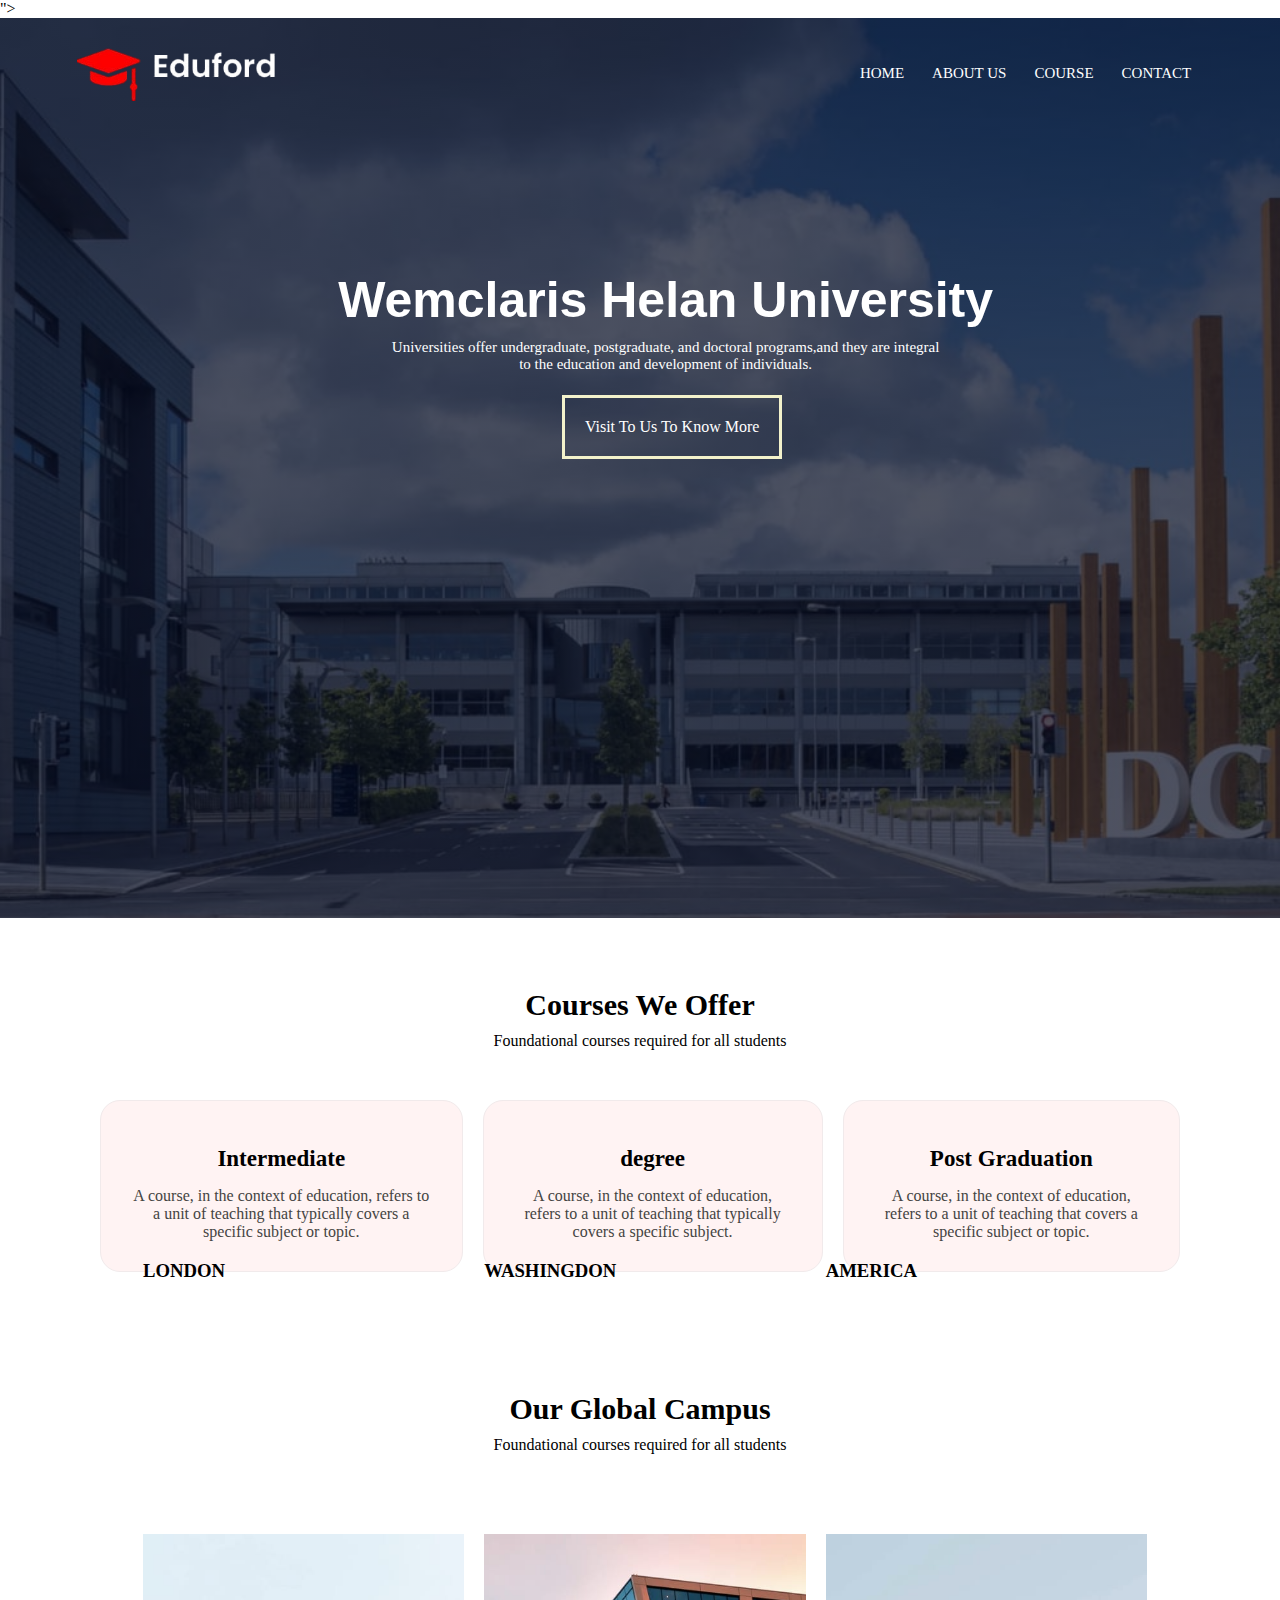
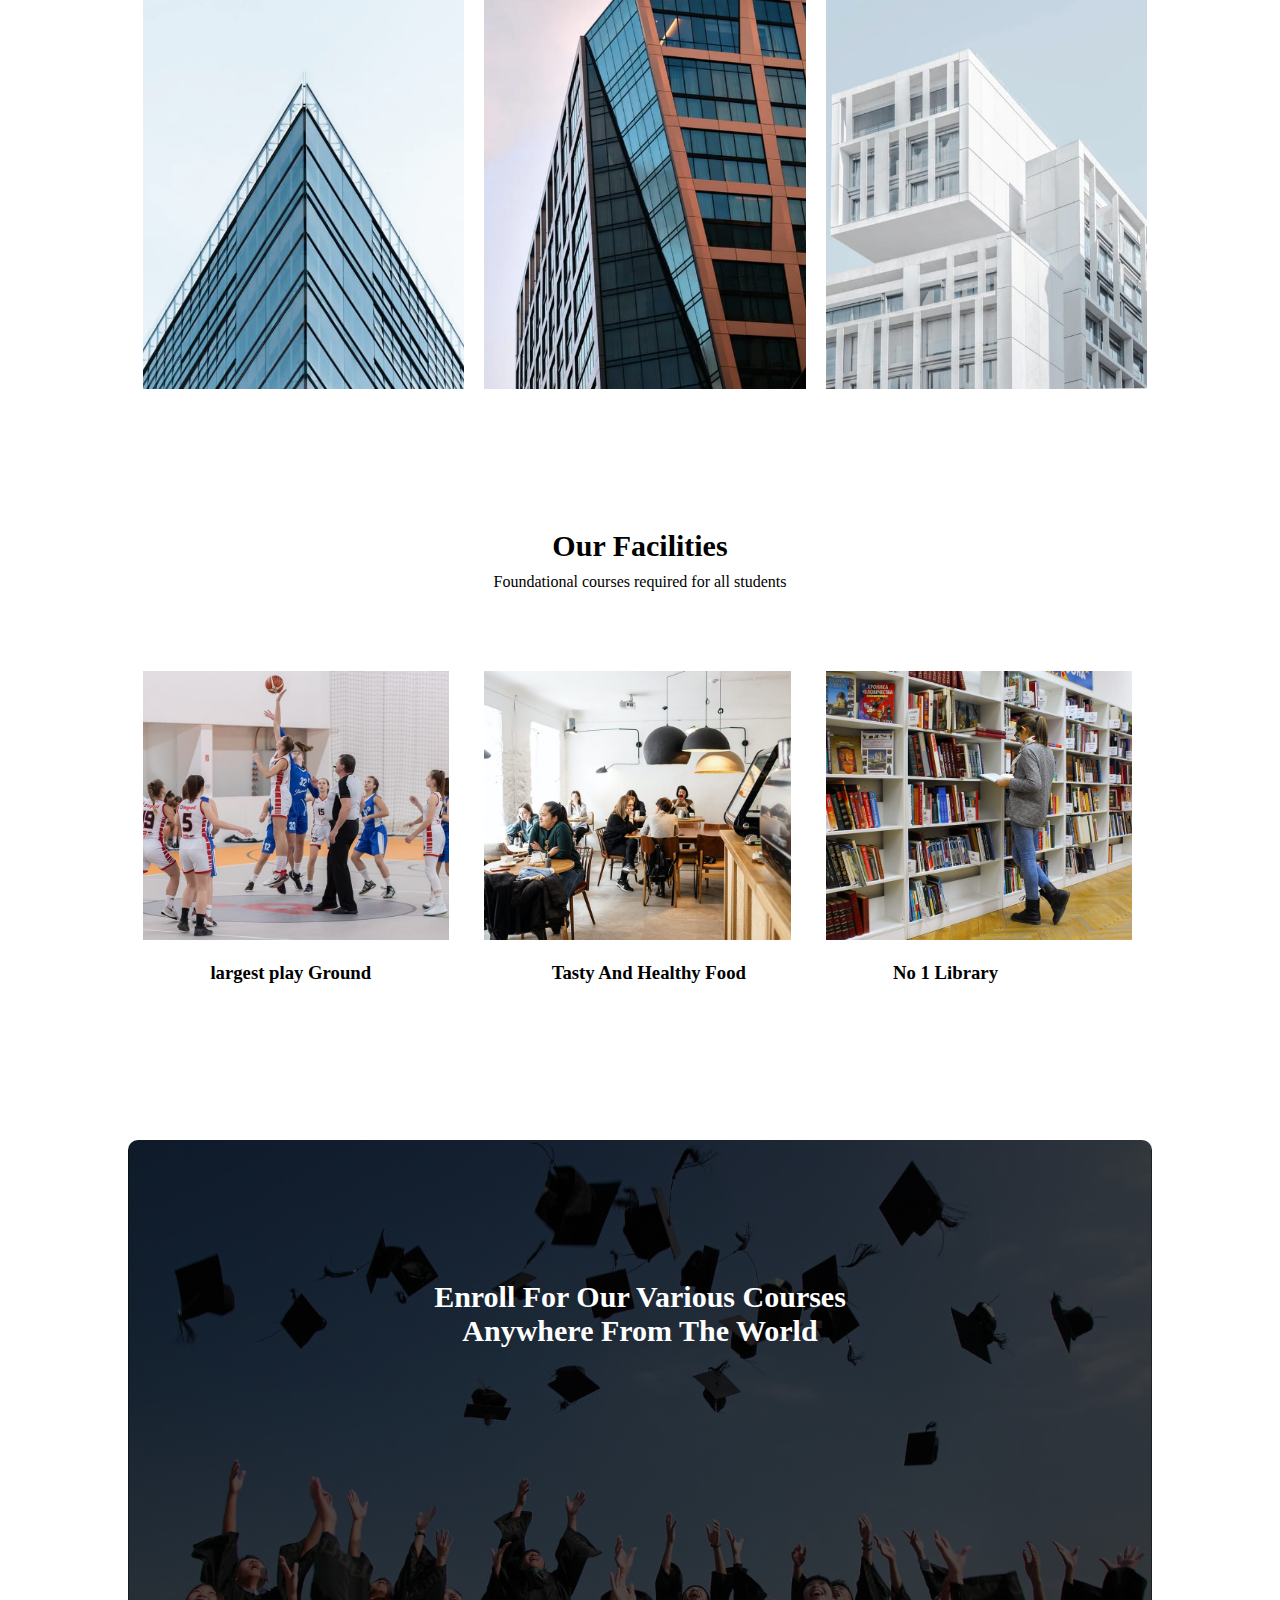
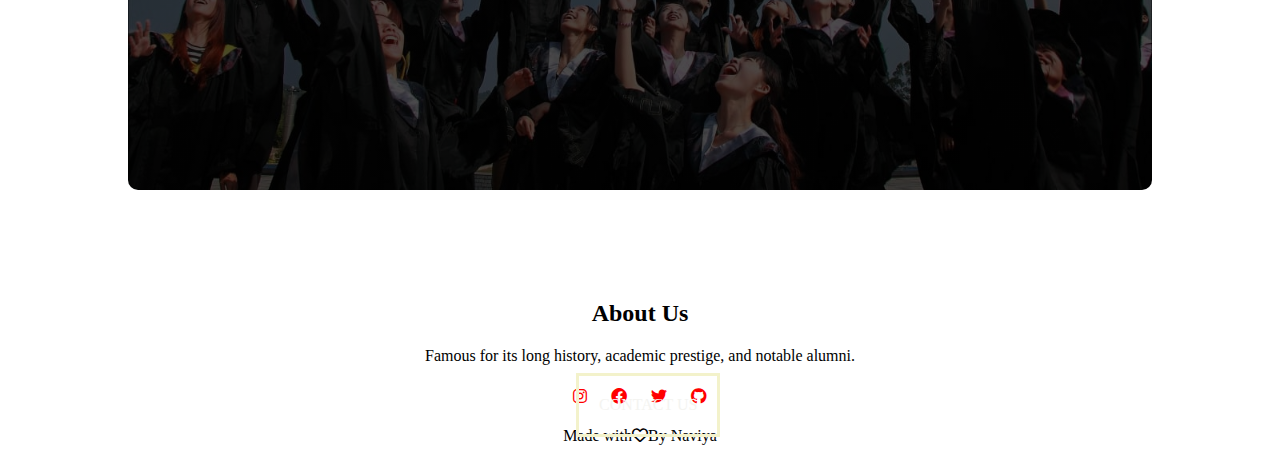
<file: index.html>
<!DOCTYPE html>
<html lang="en">
<head>
    <meta charset="UTF-8">
    <meta name="viewport" content="width=device-width, initial-scale=1.0">
    <title>University website</title>
    <link rel="stylesheet" href="style.css">
    <link rel="stylesheet" href="https://cdnjs.cloudflare.com/ajax/libs/font-awesome/6.0.0-beta3/css/all.min.css">
    ">
</head>
<body>
    <section class="header">
       <nav>
        <a href="index.html"><img src="logoo.png"></a>
        <div class="navlink">
            <ul>
                <li><a href="index.html">HOME</a></li>
                <li><a href="about.html">ABOUT US</a></li>
                <li><a href="course.html">COURSE</a></li>
                <li><a href="contact.html">CONTACT</a></li>
            </ul>
        </div>
       </nav>
       <div class="text">
        <h1>Wemclaris Helan University</h1>
        <p>Universities offer undergraduate, postgraduate, and doctoral programs,and they are integral<br> to the education and development of individuals.</p>
       <a href="" class="hero">Visit To Us To Know More</a>
    </div>
    </section>

    <!-- --------for couse------- -->

<section class="course">
    <h1>Courses We Offer</h1>
    <p>Foundational courses required for all students</p>
    <div class="coloumn">
<div class="row">
    <h3>Intermediate</h3>
    <p>A course, in the context of education, refers to a unit of teaching that typically covers a specific subject or topic. </p>
</div>
<div class="row">
    <h3>degree</h3>
    <p>A course, in the context of education, refers to a unit of teaching that typically covers a specific subject. </p>
</div>
<div class="row">
    <h3>Post Graduation</h3>
    <p>A course, in the context of education, refers to a unit of teaching that  covers a specific subject or topic.</p>
</div>

</div>
</section>

<!-- ----------campu----- -->

<section class="campus">
    <h1>Our Global Campus</h1>
    <p>Foundational courses required for all students</p>
     <div class="camp-row">
        <div class="camp-col">
             <img src="12.jpg"> 
             <div class="layer">
                <h3>LONDON</h3>
             </div>
        </div>

        <div class="camp-col">
            <img src="13.jpg"> 
            <div class="layer">
               <h3>WASHINGDON</h3>
            </div>
       </div>

       <div class="camp-col">
        <img src="17.jpg"> 
        <div class="layer">
           <h3>AMERICA</h3>
        </div>
   </div>

    </div>
</section>

<!-- ----------------------------facilities-------------------------------- -->

<section class="facilities">
    
            <h1>Our Facilities</h1>
            <p>Foundational courses required for all students</p>
            <div class="rec-row">
            <div class="sec-col">
                <img src="7.jpg">
                <div class="hd">
                <h3>largest play Ground</h3><br>

            </div>
            </div>
            <div class="sec-col">
                <img src="8.jpg">
                <div class="hd">
                    <h3>Tasty And Healthy Food</h3></div>
            </div>
            <div class="sec-col">
                <img src="10.jpg">
                <div class="hd">
                    <h3>No 1 Library</h3></div>
            </div>

        </div>
</section>


<!-- ------------------------------------call to actn----------------------------------- -->
<section class="cta">
    <h1>Enroll For Our Various Courses<br>Anywhere From The World</h1>
    <a href="" class="heroo">CONTACT US</a>
</section>
 
<!-- -----------------------------------------about--------------------------------- -->
<div class="about">
    <h2>About Us</h2>
    <p>Famous for its long history, academic prestige, and notable alumni.</p>
</div>

<!-- ----------------------------------------------icon---------------------- -->
<div class="icon">
    <i class="fa-brands fa-instagram"></i>
    <i class="fa-brands fa-facebook"></i>
    <i class="fa-brands fa-twitter"></i>
    <i class="fa-brands fa-github"></i>

    <p>Made with<i class="fa-regular fa-heart"></i>By Naviya</p>
</div>

</body>
</html>
</file>
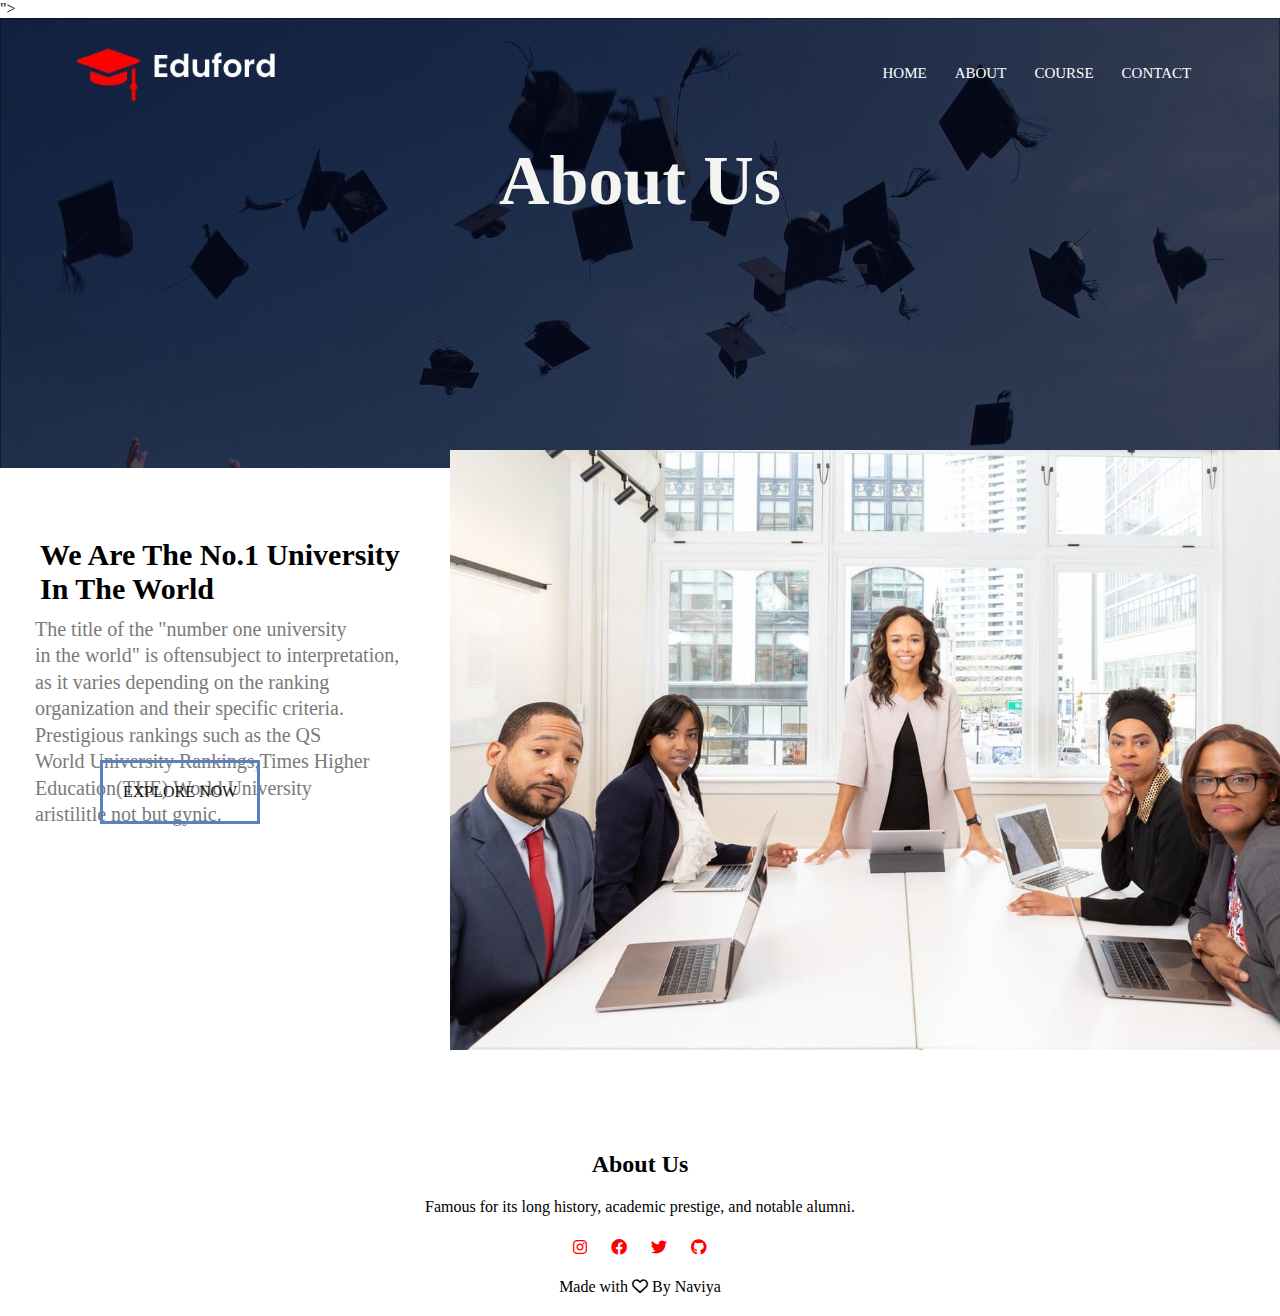
<file: about.html>
<!DOCTYPE html>
<html lang="en">
<head>
    <meta charset="UTF-8">
    <meta name="viewport" content="width=device-width, initial-scale=1.0">
    <title>Home</title>
    <link rel="stylesheet" href="style.css">
    <link rel="stylesheet" href="https://cdnjs.cloudflare.com/ajax/libs/font-awesome/6.0.0-beta3/css/all.min.css">
    ">
</head>
<body>
    <section class="subheader">
       <nav>
        <a href="index.html"><img src="logoo.png"></a>
        <div class="navlink">
            <ul>
                <li><a href="index.html">HOME</a></li>
                <li><a href="about.html">ABOUT</a></li>
                <li><a href="course.html">COURSE</a></li>
                <!-- <li><a href="">BLOG</a></li> -->
                <li><a href="contact.html">CONTACT</a></li>
            </ul>
        </div>
       </nav>
    <h1>About Us</h1>
    </section>
<section class="abt">
    <div class="abtt">
    <h1>We Are The No.1 University<br>In The World</h1>
    <p>The title of the "number one university <br>in the world" is oftensubject to interpretation,<br>
         as it varies depending on the ranking <br>organization and their specific criteria.<br>Prestigious rankings 
         such as the QS<br> World University Rankings,Times Higher <br>Education(THE) World University<br> aristilitle not but gynic.</p>
         <a href="">EXPLORE NOW</a>
        </div>
    <div class="img">
     <img src="2.jpg">
    </div>
   
</section>



 
<!-- -----------------------------------------about--------------------------------- -->
<div class="about">
    <h2>About Us</h2>
    <p>Famous for its long history, academic prestige, and notable alumni.</p>
</div>

<!-- ----------------------------------------------icon---------------------- -->
<div class="icon">
    <i class="fa-brands fa-instagram"></i>
    <i class="fa-brands fa-facebook"></i>
    <i class="fa-brands fa-twitter"></i>
    <i class="fa-brands fa-github"></i>

    <p>Made with <i class="fa-regular fa-heart"></i> By Naviya</p>
</div>

</body>
</html>
</file>
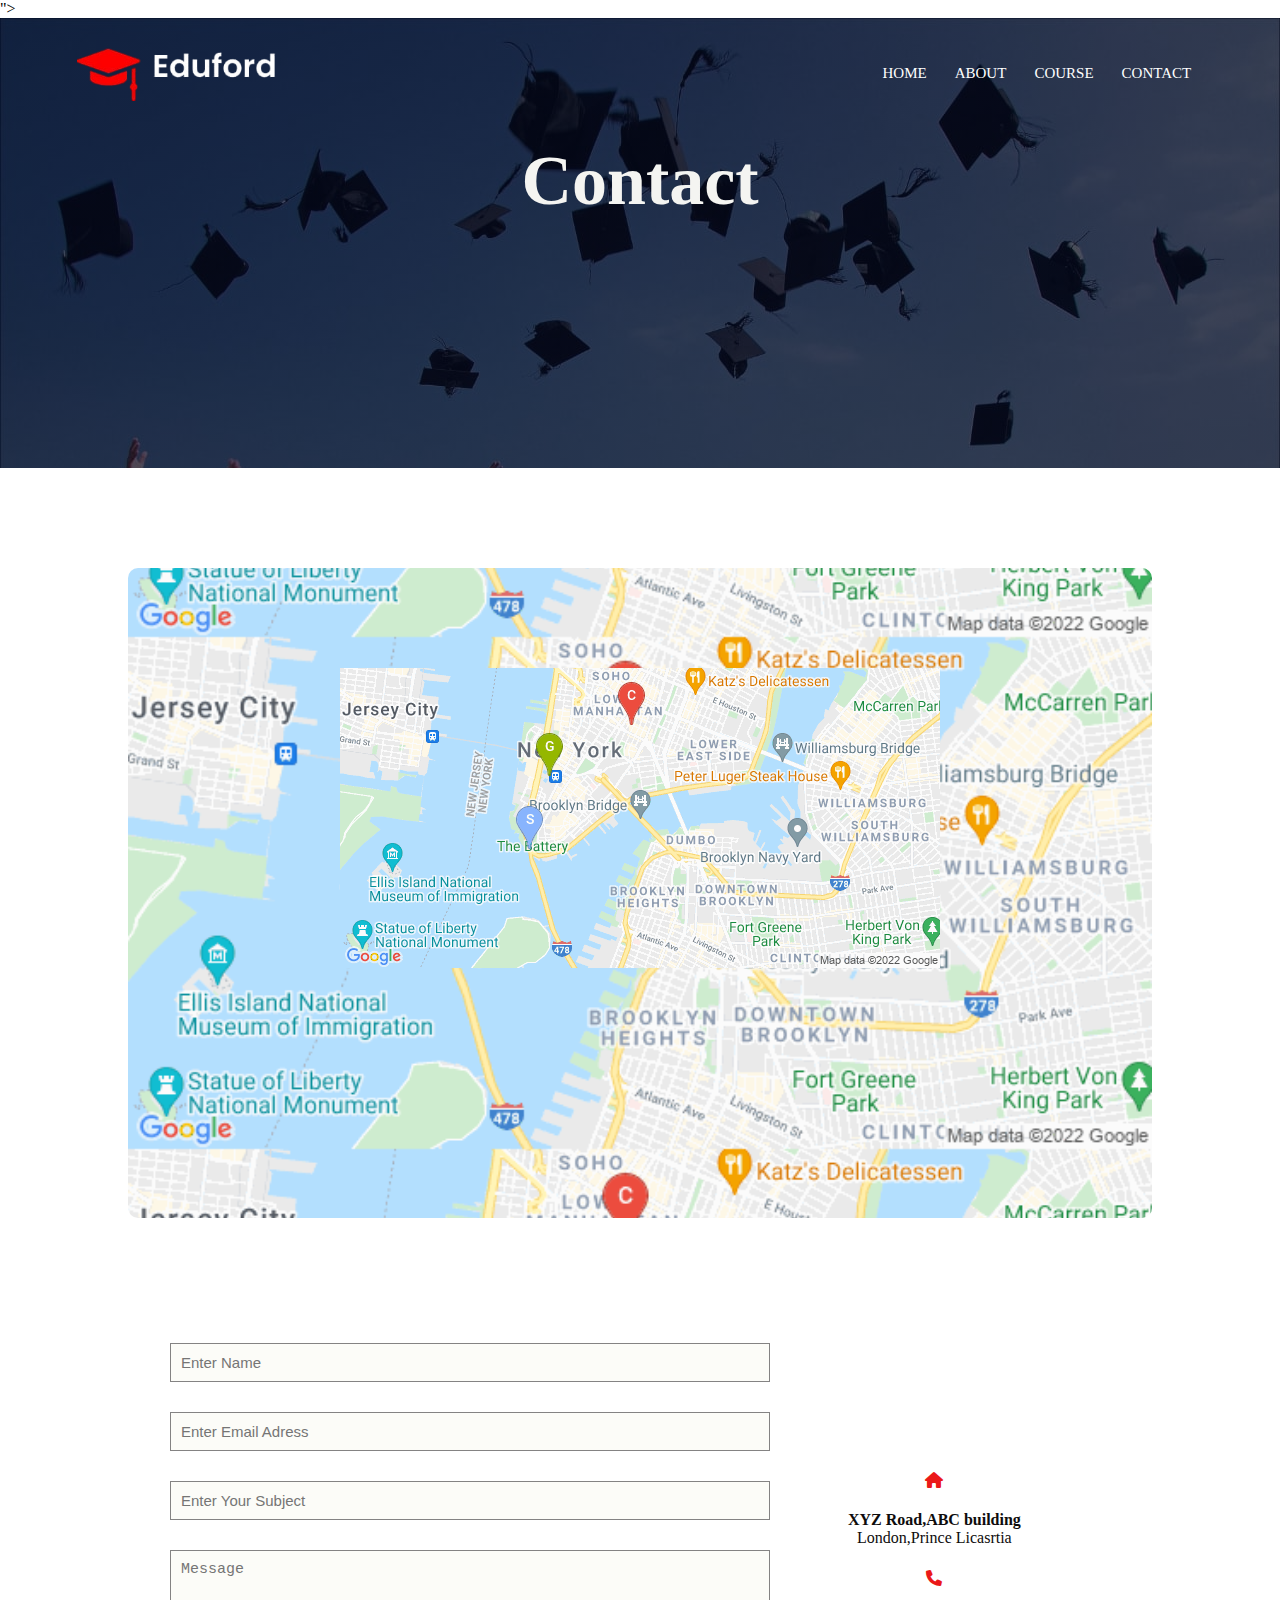
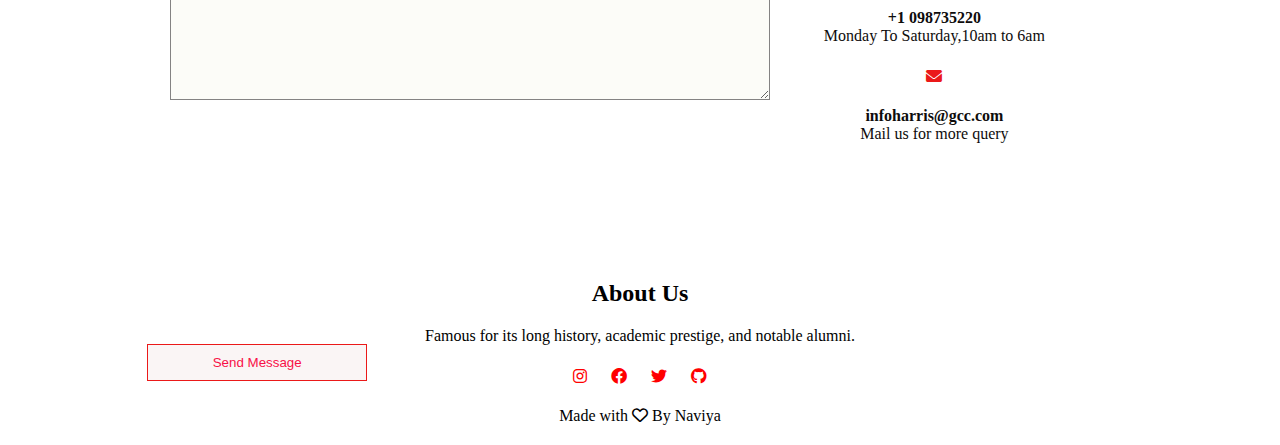
<file: contact.html>
<!DOCTYPE html>
<html lang="en">
<head>
    <meta charset="UTF-8">
    <meta name="viewport" content="width=device-width, initial-scale=1.0">
    <title>Courses</title>
    <link rel="stylesheet" href="style.css">
    <link rel="stylesheet" href="https://cdnjs.cloudflare.com/ajax/libs/font-awesome/6.0.0-beta3/css/all.min.css">
    ">
</head>
<body>
    <section class="subheader">
       <nav>
        <a href="index.html"><img src="logoo.png"></a>
        <div class="navlink">
            <ul>
                <li><a href="index.html">HOME</a></li>
                <li><a href="about.html">ABOUT</a></li>
                <li><a href="course.html">COURSE</a></li>
                <!-- <li><a href="">BLOG</a></li> -->
                <li><a href="contact.html">CONTACT</a></li>
            </ul>
        </div>
       </nav>
    <h1>Contact</h1>
    </section>

<div class="map">
    <img src="map.png">
</div>










    <div class="comment-boxx">
        <form class="comment-formm">
            <input type="text" placeholder="Enter Name">
            <input type="Email" placeholder="Enter Email Adress">
            <input type="Subject" placeholder="Enter Your Subject">

            <textarea row="10cm" placeholder="Message" required></textarea>
            <button type="submit" class="pres-butt">Send Message</button>
        </form>
</div>
<!-- ------------------------------------------------------------------------------------ -->

<div class="iconn">
    <i class="fa-solid fa-house"></i>
    <span>
        <h4>XYZ Road,ABC building</h4>
        <p>London,Prince Licasrtia </p>
    </span>
    <i class="fa-solid fa-phone"></i>
    <span>
        <h4>+1 098735220</h4>
        <p>Monday To Saturday,10am to 6am </p>
    </span>
    <i class="fa-solid fa-envelope"></i>
    <span>
        <h4>infoharris@gcc.com</h4>
        <p>Mail us for more query </p>
    </span>
   
</div>





<!-- -----------------------------------------about--------------------------------- -->
<div class="about">
    <h2>About Us</h2>
    <p>Famous for its long history, academic prestige, and notable alumni.</p>
</div>

<!-- ----------------------------------------------icon---------------------- -->
<div class="icon">
    <i class="fa-brands fa-instagram"></i>
    <i class="fa-brands fa-facebook"></i>
    <i class="fa-brands fa-twitter"></i>
    <i class="fa-brands fa-github"></i>

    <p>Made with <i class="fa-regular fa-heart"></i> By Naviya</p>
</div>

</body>
</html>
</file>
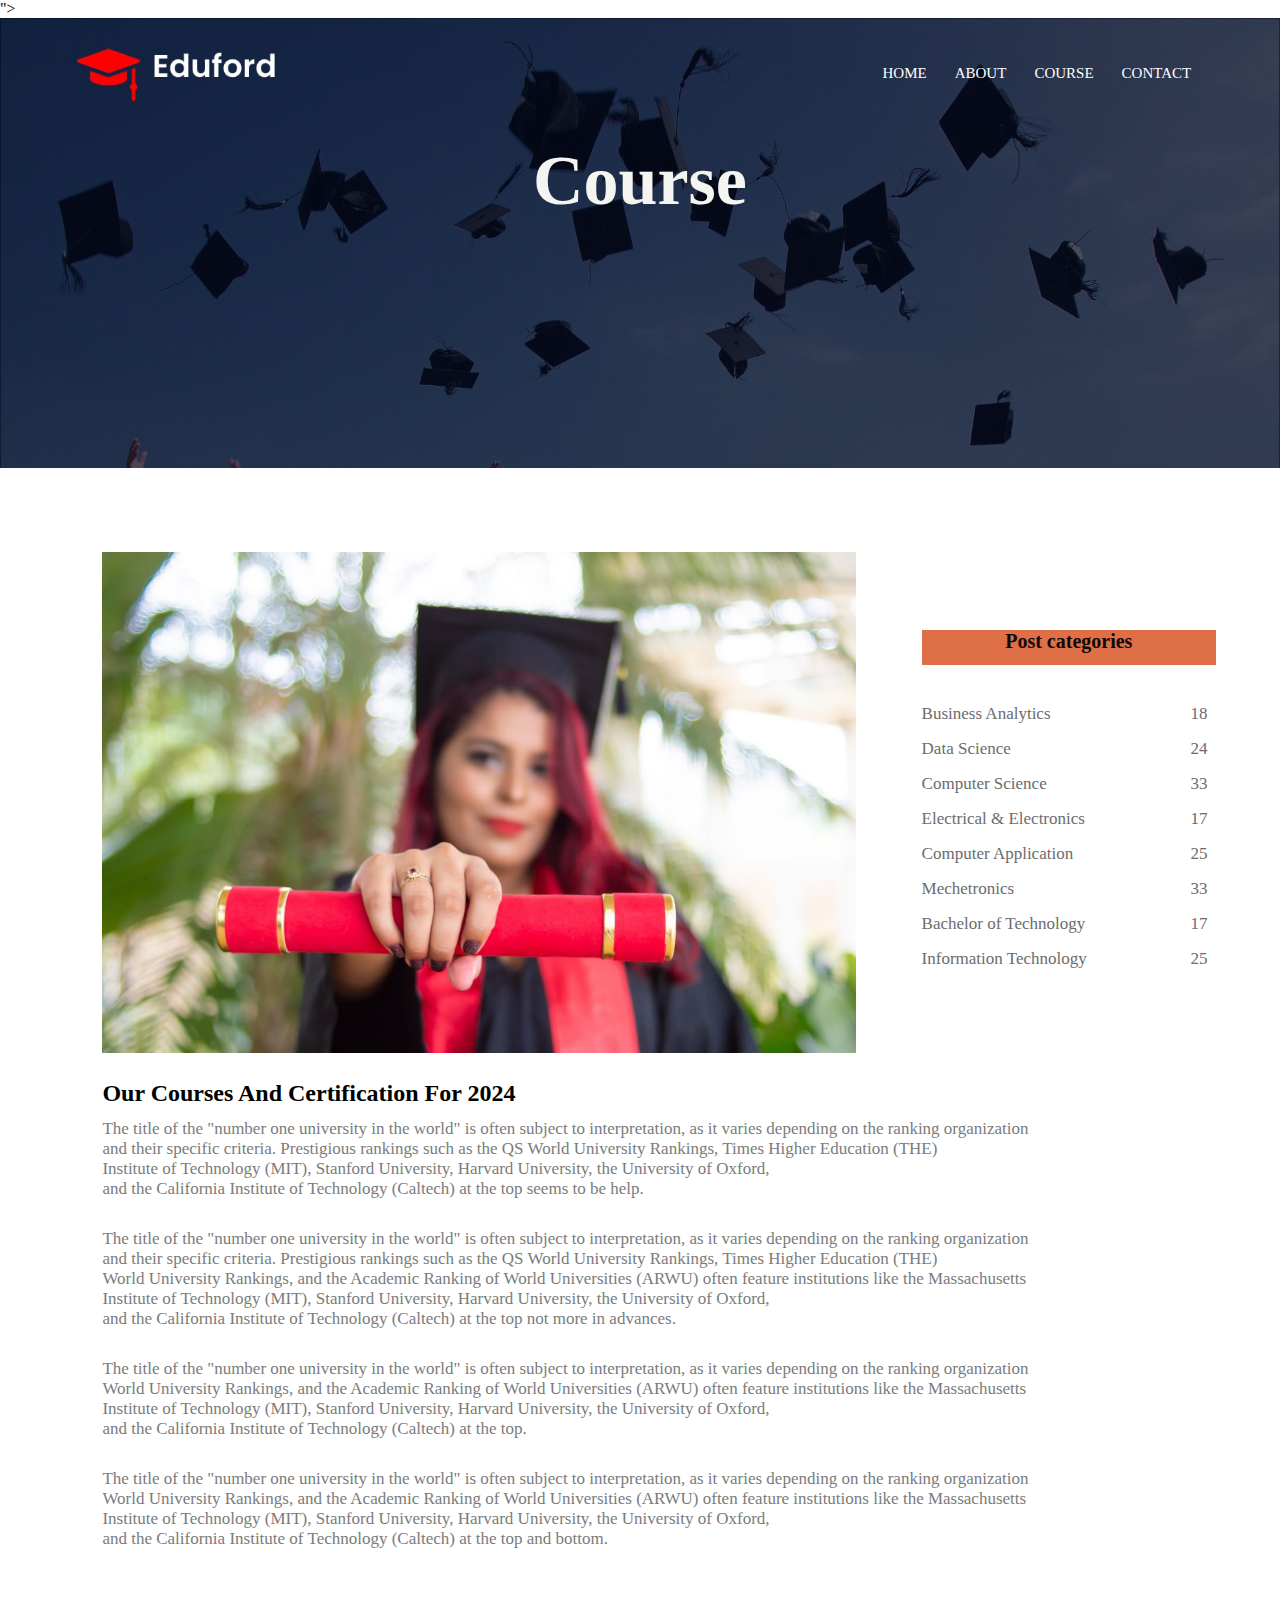
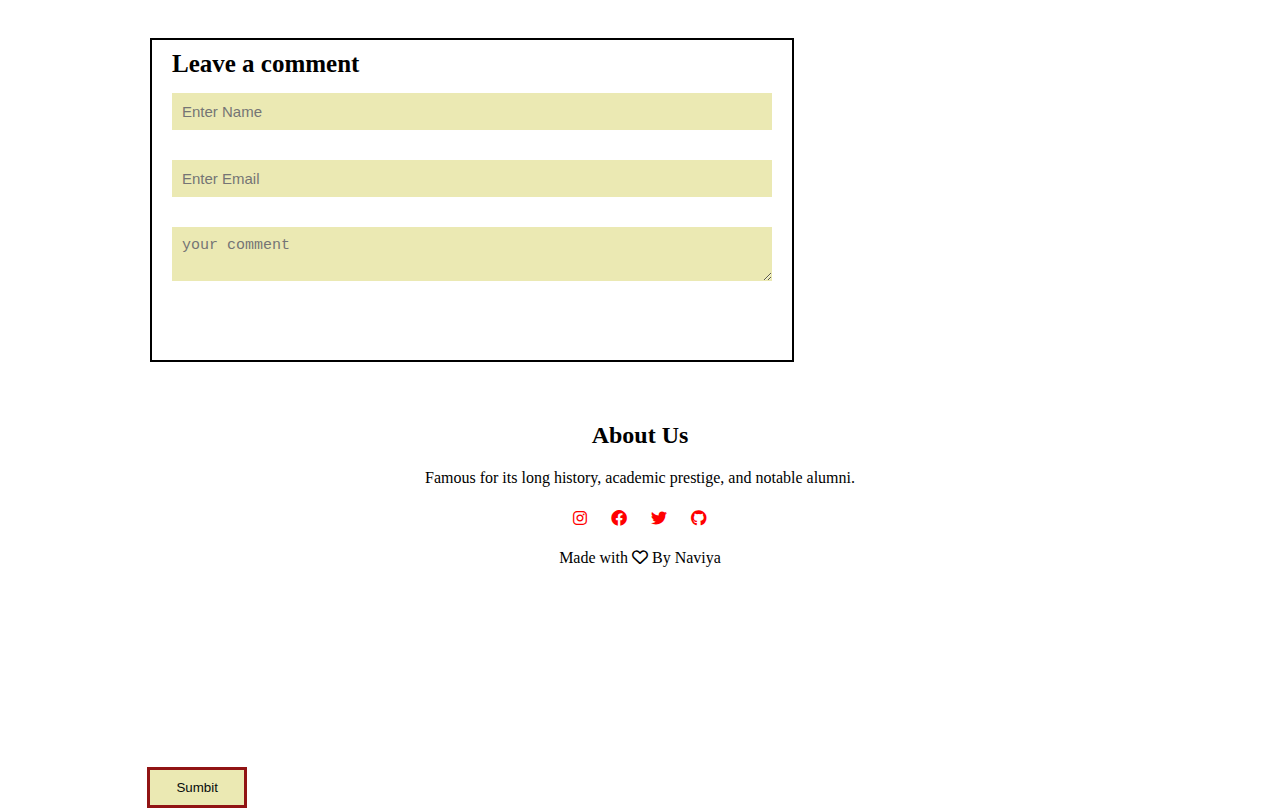
<file: course.html>
<!DOCTYPE html>
<html lang="en">
<head>
    <meta charset="UTF-8">
    <meta name="viewport" content="width=device-width, initial-scale=1.0">
    <title>Courses</title>
    <link rel="stylesheet" href="style.css">
    <link rel="stylesheet" href="https://cdnjs.cloudflare.com/ajax/libs/font-awesome/6.0.0-beta3/css/all.min.css">
    ">
</head>
<body>
    <section class="subheader">
       <nav>
        <a href="index.html"><img src="logoo.png"></a>
        <div class="navlink">
            <ul>
                <li><a href="index.html">HOME</a></li>
                <li><a href="about.html">ABOUT</a></li>
                <li><a href="course.html">COURSE</a></li>
                <!-- <li><a href="">BLOG</a></li> -->
                <li><a href="contact.html">CONTACT</a></li>
            </ul>
        </div>
       </nav>
    <h1>Course</h1>
    </section>
<!-- ---------------------------------------------couse--------------------------------------- -->
<div class="cour">
    <img src="9.jpg">
    <h2>Our Courses And Certification For 2024</h2>
    <p>The title of the "number one university in the world" is often subject to interpretation, as it varies depending on the ranking organization<br>
         and their specific criteria. Prestigious rankings such as the QS World University Rankings, Times Higher Education (THE)<br>
           Institute of Technology (MIT), Stanford University, Harvard University, the University of Oxford,<br>
            and the California Institute of Technology (Caltech) at the top seems to be help.</p>
            <br><p>
            The title of the "number one university in the world" is often subject to interpretation, as it varies depending on the ranking organization<br>
         and their specific criteria. Prestigious rankings such as the QS World University Rankings, Times Higher Education (THE)<br>
          World University Rankings, and the Academic Ranking of World Universities (ARWU) often feature institutions like the Massachusetts<br>
           Institute of Technology (MIT), Stanford University, Harvard University, the University of Oxford,<br>
            and the California Institute of Technology (Caltech) at the top not more in advances.</p>
            <br><p>
            The title of the "number one university in the world" is often subject to interpretation, as it varies depending on the ranking organization<br>
              World University Rankings, and the Academic Ranking of World Universities (ARWU) often feature institutions like the Massachusetts<br>
           Institute of Technology (MIT), Stanford University, Harvard University, the University of Oxford,<br>
            and the California Institute of Technology (Caltech) at the top.</p>
            <br><p>
                The title of the "number one university in the world" is often subject to interpretation, as it varies depending on the ranking organization<br>
                  World University Rankings, and the Academic Ranking of World Universities (ARWU) often feature institutions like the Massachusetts<br>
               Institute of Technology (MIT), Stanford University, Harvard University, the University of Oxford,<br>
                and the California Institute of Technology (Caltech) at the top and bottom.</p>
</div>

<div class="blog">
    <h3>Post categories</h3>
    <div class="blo">
        <span>Business Analytics             </span>
        <span>Data Science                  </span>
        <span>Computer Science              </span>
        <span>Electrical & Electronics      </span>
        <span>Computer Application          </span>
        <span>Mechetronics         </span>
        <span>Bachelor of Technology         </span>
        <span>Information Technology          </span>
    </div>
    <div class="bloo">
        <span>18 </span>
        <span> 24</span>
        <span> 33</span>
        <span> 17</span>
        <span> 25 </span>
        <span> 33</span>
        <span> 17</span>
        <span> 25 </span>
    </div>
</div>

     <div class="comment-box">
        <h3>Leave a comment</h3>
        <form class="comment-form">
            <input type="text" placeholder="Enter Name">
            <input type="Email" placeholder="Enter Email">
            <textarea row="5" placeholder="your comment"></textarea>
            <button type="submit" class="pres-but">Sumbit</button>
        </form>
</div>
</section>



 
<!-- -----------------------------------------about--------------------------------- -->
<div class="about">
    <h2>About Us</h2>
    <p>Famous for its long history, academic prestige, and notable alumni.</p>
</div>

<!-- ----------------------------------------------icon---------------------- -->
<div class="icon">
    <i class="fa-brands fa-instagram"></i>
    <i class="fa-brands fa-facebook"></i>
    <i class="fa-brands fa-twitter"></i>
    <i class="fa-brands fa-github"></i>

    <p>Made with <i class="fa-regular fa-heart"></i> By Naviya</p>
</div>

</body>
</html>
</file>
<file: style.css>
*{
    margin: 0;
    padding: 0;
}
/* ------------------------------------------index------------------------------- */
.header{
     min-height: 100vh; 
    width: 100%;
    background-image: linear-gradient(rgba(4,9,30,0.7),rgba(4,9,30,0.7)),url(img1.jpg);
    /* background: url("img1.jpg"); */
    background-position: center; 
    background-size: cover;
    position: relative;/* opacity: 990%; */
    margin-bottom: 50px;
    }
nav{
    display: flex;
    padding: 2% 6%;
    justify-content: space-between;
    align-items: center;
}
nav img{
     width: 200px; 
}
.navlinks{
    flex: 1;
    text-align: right; 
}
 .navlink ul li{
     display: inline-block; 
     padding: 8px 12px; 
    position: relative; 
} 
.navlink ul li a{
    color: white;
     text-decoration: none; 
    font-size: 15px;
}
.navlink ul li::after{
    content: '';
    width: 0%;
    height: 2px; 
    background: red;
    display: block;
    transition: 0.60s;
}
.navlink ul li:hover::after{
    width: 100%;
}
.text{
    width: 90%;
    color: white;
    position: absolute;
    top: 27%;
    left:7%;
    text-align: center;
}
.text h1{
    font-size: 50px;
    opacity: 100%;
    font-family: Arial, Helvetica, sans-serif;
     box-shadow: 1000px;
     color: white;
}
.text p{
    margin: 10px;
    font-size: 15px;
    color: white;
} 
.hero{
     display: inline-block; 
     text-decoration: none; 
     color: white;
     border: 3px solid #f3f2cb;
     padding: 20px;
     position: absolute;
     top: 110%;
     left: 41%;
}
.hero:hover{
    border: 2px solid white;
    background: rgb(5, 79, 124);
    transition: 1s;
}
@media(max-width:700px){
    .text h1{
        font-size: 20 px;
    }
}
   /* ---------------------------------------course-------------------------------------- */

.course{
    text-align: center;
    position: relative;
     margin-top: 40px;
     margin-left: 40px;
     margin-right: 40px;
     margin-bottom: 20px;
    padding: 10px; 
}
h1{
    font-size: 30px;
    margin: 10px;
}
 .coloumn{
    display:flex;
    justify-content: space-between;
    margin: 20px;
    padding: 20px;
} 
.coloumn h3{
    font-size: 23px;
    padding: 15px;
}
.coloumn p{
   color: #444442; 
}
.row{
    margin: 10px;
    padding: 30px;
    border: 1px solid rgb(241, 234, 235);
    border-radius: 20px;
    background: #fff3f3;
}
.row:hover{
    border: 3px solid rgb(41, 41, 41);
    transition: 0.5s;
    box-shadow: #090909;
    background: rgb(220,225,225);
}
@media(max-width:700px){
    .coloumn{
        flex-direction: column;
    }
}
/* -----------------------------------------campus---------------------------------                           */

.campus{
    width: 80%;
    margin-top: 10%;
    margin: auto; 
    text-align: center;
     padding-top: 30px; 
}
.camp-row{
    display: flex;
    justify-content: space-between;
    margin-left: 5px;
    width: 100%;
    size: 100%;  
}
 .camp-col{
     flex-basis: 32%;
    border-radius: 10px;
     margin-top: 80px; 
    margin-left: 10px; 
     margin-right: 10px;  
    margin-bottom: 100px;
    display: flex;
     justify-content:space-between; 
     border: 0px solid rgb(210, 203, 203);
}
.camp-col:hover{
    border: 5px solid rgb(5, 5, 78);
    transition: 0.5s;
    border-radius: 10px;
    transform: scale(1.1);
}
.camp-col img{
    width: 100%;
    height: 100%;
    background: white;
    justify-content: space-between;
} 
   .layer{
    display: flex;
    position: absolute;
    top: 140%;
   }
   
   /* -----------------------------------------------facilities--------------------------------- */

   .facilities{
    width: 80%;
    margin-top: 10%;
    margin: auto; 
    text-align: center;
     padding-top: 30px; 
}
.rec-row{
        display: flex;
        margin-left: 5px;
        width: 100%;
        size: 100%; 
    }
    .sec-col{
        flex-basis: 32%;
       border-radius: 10px;
        margin-top: 80px; 
       margin-left: 10px; 
        margin-right: 25px;  
       margin-bottom: 100px;
       display: flex;
        justify-content:space-between;
        position: relative;
   }
   .sec-col img{
    width: 100%;
    height: 100%;
    background: white;
    position: relative;
} 
.hd{
    display: flex;
    justify-content: space-between;
    position:absolute;
    top: 108%;
    left: 22%;
}
/* -------------------------------------------cta-------------------------------------- */
.cta{
    min-height: 50vh;
    margin: 100px auto;
    width: 80%;
    background-image: linear-gradient(rgba(0,0,0,0.7),rgba(0,0,0,0.7)),url(4.jpg);
    background-position: center;
    background-position-y:center ;
    background-size: 100%;
    border-radius: 10px;
    text-align: center;
    padding: 100px 0;
    color: white;
}
.cta h1{
    padding: 20px;
    margin: 20px;
}
    .heroo{
        display: inline-block; 
        text-decoration: none; 
        color: #f4f4f1;
        border: 3px solid #f3f2cb;
        padding: 20px;
        position: absolute;
        top: 397%;
        left: 45%;
   }
   .heroo:hover{
       border: 0px solid white;
       background: rgb(230, 67, 67);
       transition: 1s;
   }
@media(max-width:700px){
    .cta h1{
        font-size: 24px;
    }
}

/* ------------------------about------------------------------------------------------------------ */
 .about{
  width: 100%;
  text-align: center;
   padding: 10px 0; 
    
 }
  .about h2{
    margin-bottom: 20px;
 } 
.icon{
    width: 100%;
    text-align: center;padding: 30 auto;
    margin-bottom: 20px; 
    color: red;
}
.icon .fa-brands{
    margin: 0 10px;
    cursor: pointer;
    padding: 13px 0;
}
.icon p{
    margin: 10px;
    color: black;
}
/* ------------------------------for new about page---------------------------- */
.subheader{
    height: 50vh;
    width: 100%;
    background-image: linear-gradient(rgba(4,9,30,0.7),rgba(4,9,30,0.7)),url(4.jpg);
    background-size: cover;
   text-align: center;
   color: #f4f4f1;
   margin-bottom: 25px;
}
.subheader h1{
    font-size: 70px;
}
 .abtt{
    width: 50%;
    padding-bottom: 25%;
    display: flex;
    flex-direction: column;
    justify-content: center;
    margin-top: 60px;
}
.abt{
    margin-left: 30px;
    margin-bottom: 1px;
} 
 .abtt p{
    margin-left: 5px;
    font-size: 20px;
    line-height: 0.7cm;
    color: #7a7a78;
} 
.abtt a{
    border: 3px solid rgb(92, 127, 193);
    text-decoration: none;
      padding: 20px; 
     color: rgb(19, 17, 17);
    position: absolute;
    top: 760px;
    left: 100px;
}
.abtt a:hover{
    border: 0px solid rgb(150, 150, 211);
    background: #5c93a4;
    transition: 1s;
}
 .img{
    display: flex;
    position: absolute;
    left: 450px;
    top: 450px;
    height: 600px;
}
/* ------------------------------------------------for seperate course page--------------------------------------- */
.cour{
    margin-left: 8%;
    margin-bottom: 7%; 
    position: relative;
}
.cour img{
    width: 64%;
    margin-top: 5%;
    position: relative;
}
.cour h2{
    margin-top: 2%;
}
.cour p{
    margin-top: 1%;
    margin-right: 10%;
    color: rgb(122, 124, 124);
    font-size: 17px;
} 
.blog h3 {
    background: rgb(222, 111, 71); 
    color: rgb(17, 7, 7);
    width: 23%;
    height: 35px;
    position: absolute;
    left: 72%;
    top: 70%;
    font-size: 20px;
    text-align: center;
}
.blo{
    display: flex;
    color: rgb(108, 108, 109);
     padding-top: 30px;
     flex-direction: column;
     position: absolute;
     left: 72%;
     top: 74%;
     line-height: 35px;
     font-size: 17px;
}
.bloo{
    display: flex;
    color: rgb(108, 108, 109);
     padding-top: 30px;
     flex-direction: column;
     position: absolute;
     left: 93%;
     top: 74%;
     line-height: 35px;
     font-size: 17px;
}
.comment-box{
    border: 2px solid black;
    margin: 50px 0;
    padding: 10px 20px;
    width: 600px;
    height: 300px;
    margin-left: 150px;

}
.comment-box h3{
    text-align: left;
    font-size: 25px;

}
.comment-form input, .comment-form textarea{
    width: 100%;
    padding: 10px;
    margin: 15px 0;
    border: none;
    outline: none;
    background: #ebe9b3;
    box-sizing: border-box;
    font-size: 15px;
}
.pres-but{
    display: inline-block; 
    text-decoration: none; 
    color: rgb(7, 11, 11);
    border: 3px solid #911414;
    background: #ebe9b3;
    padding: 10px;
    position: absolute;
    top: 263%;
    left: 11.5%;
    width: 100px;
}
.pres-but:hover{
    border: 2px solid white;
    background: rgb(188, 13, 13);
    transition: 1s;
    color: white;
}
/* ------------------------------------------for new contact page------------------------------ */
.map{
    min-height: 50vh;
    margin: 100px auto;
    width: 80%;
    background-image: url(map.png);
    background-position: center;
    background-position-y:center ;
    background-size: 100%;
    border-radius: 10px;
    text-align: center;
    padding: 100px 0;
    color: white;
}
 .comment-boxx{
    /* border: 2px solid rgb(95, 93, 93); */
    margin: 50px 0;
    padding: 10px 20px;
    width: 600px;
    height: 300px;
    margin-left: 150px;
    padding-bottom: 15%;
} 
.comment-formm input, .comment-formm textarea{
    width: 100%;
    padding: 10px;
    margin: 15px 0;
    border: 1px solid #848383;
    outline: black;
    background: hsl(60, 40%, 98%);
    box-sizing: border-box;
    font-size: 15px;
}
.comment-formm textarea{
    height: 150px;
}
.pres-butt{
    display: inline-block; 
    text-decoration: none; 
    color: rgb(248, 16, 70);
    border: 1px solid #eb1919;
    background: #faf5f5;
    padding: 10px;
    position: absolute;
    top: 216%;
    left: 11.5%;
    width: 220px;
}
.iconn{
    width: 100%;
    text-align: center;padding: 30 auto;
    margin-bottom: 20px; 
    color: rgb(14, 12, 12);
    display: flex;
    flex-direction: column;
    position: absolute;
    top: 161%;
    margin-left: 23%;
}
.iconn .fa-solid{
    margin: 10px 0px;
    cursor: pointer;
     padding: 13px 0;  
     color: #eb1919;
}
</file>
